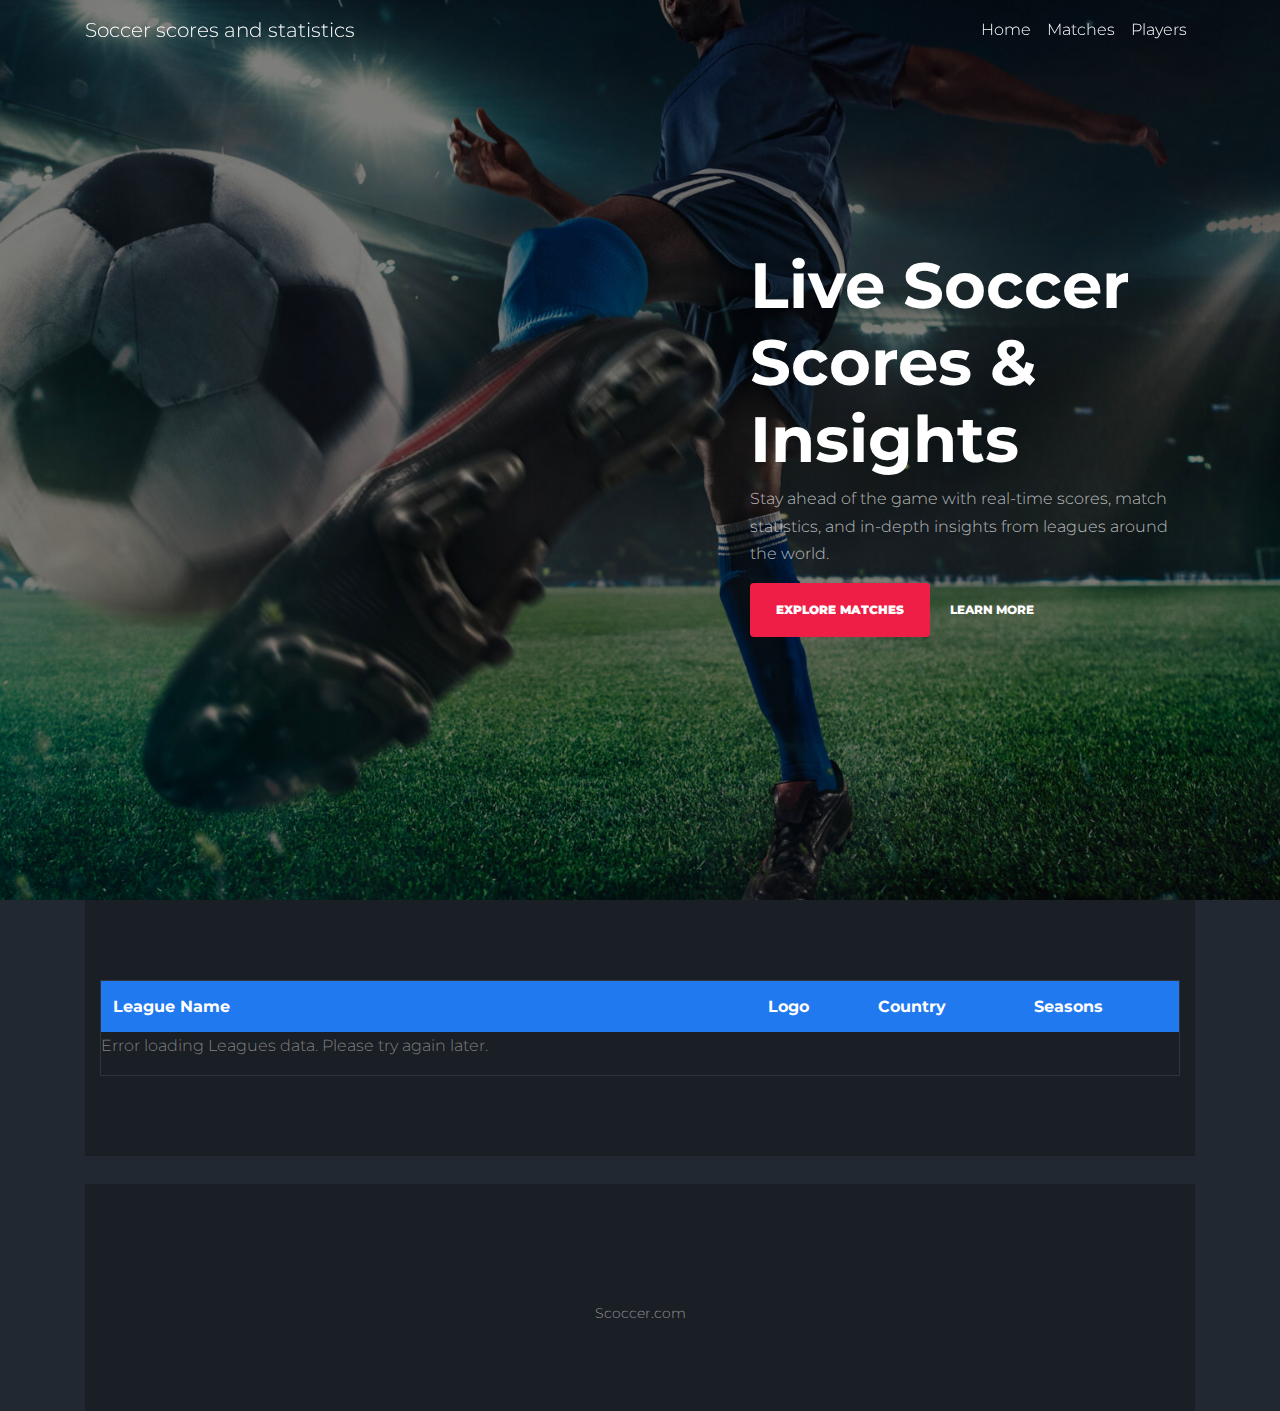
<file: 1_Football Website/index.html>
<!DOCTYPE html>
<html lang="en">
  <head>
    <title>Soccer</title>
    <meta charset="utf-8" />
    <meta
      name="viewport"
      content="width=device-width, initial-scale=1, shrink-to-fit=no"
    />
    <link
      href="https://fonts.googleapis.com/css2?family=Montserrat:wght@400;700&display=swap"
      rel="stylesheet"
    />
    <link
      href="https://cdn.jsdelivr.net/npm/bootstrap@5.3.0-alpha1/dist/css/bootstrap.min.css"
      rel="stylesheet"
    />
    <link rel="stylesheet" href="css/bootstrap/bootstrap.css" />
    <link rel="stylesheet" href="css/style.css" />
  </head>

  <body>
    <nav class="navbar navbar-expand-lg navbar-transparent fixed-top">
      <div class="container">
        <a class="navbar-brand" href="#">Soccer scores and statistics</a>
        <button
          class="navbar-toggler"
          type="button"
          data-bs-toggle="collapse"
          data-bs-target="#navbarNav"
          aria-controls="navbarNav"
          aria-expanded="false"
          aria-label="Toggle navigation"
        >
          <div class="hamburger-icon">
            <div></div>
            <div></div>
            <div></div>
          </div>
        </button>
        <div
          class="collapse navbar-collapse justify-content-end"
          id="navbarNav"
        >
          <ul class="navbar-nav">
            <li class="nav-item active">
              <a href="index.html" class="nav-link">Home</a>
            </li>
            <li class="nav-item">
              <a href="matches.html" class="nav-link">Matches</a>
            </li>
            <li class="nav-item">
              <a href="players.html" class="nav-link">Players</a>
            </li>
          </ul>
        </div>
      </div>
    </nav>

    <div class="hero overlay" style="background-image: url('images/bg_3.jpg')">
      <div class="container">
        <div class="row align-items-center">
          <div class="col-lg-5 ml-auto">
            <h1 class="text-white">Live Soccer Scores & Insights</h1>
            <p>
              Stay ahead of the game with real-time scores, match statistics,
              and in-depth insights from leagues around the world.
            </p>
            <p>
              <a href="matches.html" class="btn btn-primary py-3 px-4 mr-3"
                >Explore Matches</a
              >
              <a href="#" class="more light">Learn More</a>
            </p>
          </div>
        </div>
      </div>
    </div>

    <div class="container">
      <div class="site-section bg-dark">
        <div class="container">
          <div class="row">
            <div class="col-lg-12" style="overflow: scroll">
              <div class="widget-next-match">
                <table class="table custom-table">
                  <thead>
                    <tr>
                      <th>League Name</th>
                      <th>Logo</th>
                      <th>Country</th>
                      <th>Seasons</th>
                    </tr>
                  </thead>
                  <tbody id="match-data-leagues">
                    <!-- DATA FROM leagues API  -->
                  </tbody>
                </table>
              </div>
            </div>
          </div>
        </div>
      </div>

      <br />

      <footer class="footer-section">
        <div class="container">
          <div class="row text-center">
            <div class="col-md-12">
              <div class="pt-5">
                <p>Scoccer.com</p>
              </div>
            </div>
          </div>
        </div>
      </footer>
    </div>

    <script>
      window.addEventListener("scroll", function () {
        const navbar = document.querySelector(".navbar");
        if (window.scrollY > 10) {
          navbar.classList.add("scrolled");
        } else {
          navbar.classList.remove("scrolled");
        }
      });
    </script>

    <script src="https://cdn.jsdelivr.net/npm/bootstrap@5.3.0-alpha1/dist/js/bootstrap.bundle.min.js"></script>
    <script src="js/jquery-3.3.1.min.js"></script>
    <script src="js/bootstrap.min.js"></script>
    <script src="js/Fixtures.js"></script>
    <script src="js/Leagues.js"></script>
  </body>
</html>
</file>
<file: 1_Football Website/css/style.css>
.border-2,
.btn,
.btn.btn-black,
.btn.btn-white {
    border-width: 2px
}

.form-control,
.h1,
.h2,
.h3,
.h4,
.h5,
h1,
h2,
h3,
h4,
h5 {
    font-family: Montserrat, -apple-system, BlinkMacSystemFont, "Segoe UI", Roboto, "Helvetica Neue", Arial, sans-serif, "Apple Color Emoji", "Segoe UI Emoji", "Segoe UI Symbol", "Noto Color Emoji"
}

.bg-image.overlay:after,
.btn,
.site-logo {
    font-weight: 900
}

body {
    line-height: 1.7;
    color: gray;
    font-weight: 300;
    background-color: #222831;
    font-size: 16px
}

::-moz-selection {
    background: #000;
    color: #fff
}

::selection {
    background: #000;
    color: #fff
}

.sticky-wrapper .site-navbar,
a {
    -webkit-transition: .3s;
    -o-transition: .3s;
    transition: .3s
}

.site-mobile-menu .site-mobile-menu-header .site-mobile-menu-logo a:hover,
a:hover {
    text-decoration: none
}

.custom-media .text h3 a,
.h1,
.h2,
.h3,
.h4,
.h5,
.more.light,
.site-logo a,
.site-navbar .site-navigation .site-menu>li>a:hover,
.team-vs ul,
.ul-check.white li:before,
h1,
h2,
h3,
h4,
h5 {
    color: #fff
}

.text-black {
    color: #000 !important
}

.bg-black {
    background: #000 !important
}

.color-black-opacity-5,
.text-black-opacity-05 {
    color: rgba(0, 0, 0, .5)
}

.color-white-opacity-5,
.footer-section .widget .links li a,
.text-white-opacity-05 {
    color: rgba(255, 255, 255, .5)
}

.btn.btn-black,
.btn.btn-black.btn-outline-black:hover {
    border-color: #000;
    background: #000;
    color: #fff
}


.btn {
    text-transform: uppercase;
    font-size: 12px
}

.btn:active,
.btn:focus,
.btn:hover {
    outline: 0;
    -webkit-box-shadow: none !important;
    box-shadow: none !important
}

.btn.btn-primary:hover {
    border-color: #fff;
    background: 0 0;
    color: #fff
}

.btn.btn-black.btn-outline-black,
.btn.btn-black:hover {
    color: #000;
    background-color: transparent
}

.btn.btn-white,
.btn.btn-white.btn-outline-white:hover {
    border-color: #fff;
    background: #fff;
    color: #000
}

.btn.btn-white.btn-outline-white,
.btn.btn-white:hover {
    color: #fff;
    background-color: transparent
}

.line-height-1 {
    line-height: 1 !important
}

.form-control {
    height: 43px;
    border-radius: 4px;
    background: 0 0;
    border-width: 1px;
    color: #fff !important;
    border-color: rgba(255, 255, 255, .2)
}

.form-control:active,
.form-control:focus {
    border-color: #2079ee;
    background: 0 0
}

.form-control:active,
.form-control:focus,
.form-control:hover {
    -webkit-box-shadow: none !important;
    box-shadow: none !important
}

.site-section {
    padding: 2.5em 0
}

@media (min-width:768px) {
    .site-section {
        padding: 5em 0
    }
}

.site-section.site-section-sm {
    padding: 4em 0
}

.site-section-heading {
    padding-bottom: 20px;
    margin-bottom: 0;
    position: relative;
    font-size: 30px
}

.border-top {
    border-top: 1px solid #edf0f5 !important
}

.bg-text-line {
    display: inline;
    background: #000;
    -webkit-box-shadow: 20px 0 0 #000, -20px 0 0 #000;
    box-shadow: 20px 0 0 #000, -20px 0 0 #000
}

.hover-bg-enlarge {
    overflow: hidden;
    position: relative
}

.hover-bg-enlarge>div {
    -webkit-transform: scale(1);
    -ms-transform: scale(1);
    transform: scale(1);
    -webkit-transition: .8s ease-in-out;
    -o-transition: .8s ease-in-out;
    transition: .8s ease-in-out
}

.hover-bg-enlarge:active>div,
.hover-bg-enlarge:focus>div,
.hover-bg-enlarge:hover>div {
    -webkit-transform: scale(1.2);
    -ms-transform: scale(1.2);
    transform: scale(1.2)
}

.bg-image {
    background-size: cover;
    background-position: center center;
    background-repeat: no-repeat;
    background-attachment: fixed
}

.bg-image.overlay,
.select-wrap,
.site-navbar .site-navigation .site-menu .has-children,
.team-vs .team-2,
.wrap-icon {
    position: relative
}

.bg-image.overlay:after {
    z-index: 0;
    width: 100%;
    background: rgba(0, 0, 0, .7)
}

.bg-image>.container {
    position: relative;
    z-index: 1
}

.play-single-big {
    width: 90px;
    height: 90px;
    display: inline-block;
    border: 2px solid #fff;
    color: #fff !important;
    border-radius: 50%;
    position: relative;
    -webkit-transition: .3s ease-in-out;
    -o-transition: .3s ease-in-out;
    transition: .3s ease-in-out
}

.play-single-big>span {
    font-size: 50px;
    position: absolute;
    top: 50%;
    left: 50%;
    -webkit-transform: translate(-40%, -50%);
    -ms-transform: translate(-40%, -50%);
    transform: translate(-40%, -50%)
}

.play-single-big:hover {
    width: 120px;
    height: 120px
}

.overlap-to-top {
    margin-top: -150px
}

.ul-check {
    margin-bottom: 50px
}

.custom-table,
.site-navbar,
.site-navbar .site-navigation .site-menu {
    margin-bottom: 0
}

.ul-check li {
    position: relative;
    padding-left: 35px;
    margin-bottom: 15px;
    line-height: 1.5
}

.ul-check li:before {
    left: 0;
    font-size: 20px;
    top: -.3rem;
    font-family: icomoon;
    content: "\e5ca";
    position: absolute
}

.ul-check.success li:before {
    color: #8bc34a
}

.custom-media .text h3 a:hover,
.footer-section .widget .links li a:hover,
.site-mobile-menu .site-nav-wrap a:hover,
.site-mobile-menu .site-nav-wrap li.active>a,
.site-navbar .site-navigation .site-menu .has-children:active>a,
.site-navbar .site-navigation .site-menu .has-children:focus>a,
.site-navbar .site-navigation .site-menu .has-children:hover>a,
.sticky-wrapper.is-sticky .site-navbar .site-menu>li>a:hover,
.ul-check.primary li:before {
    color: #2079ee
}

.select-wrap .icon,
.wrap-icon .icon {
    position: absolute;
    right: 10px;
    top: 50%;
    -webkit-transform: translateY(-50%);
    -ms-transform: translateY(-50%);
    transform: translateY(-50%);
    font-size: 22px
}
.navbar {
    transition: background-color 0.3s ease, color 0.3s ease;
  }
  
  .navbar.scrolled {
    background-color: white !important;
  }
  
  .navbar .navbar-brand {
    color: #fff; 
  }
  .navbar.scrolled .navbar-brand {
    color: #000; 
  }
  
  .navbar .nav-link {
    color: #fff; 
  }
  
  .navbar.scrolled .nav-link {
    color: #000; 
  }
  
  .navbar.scrolled .nav-link:hover {
    color: #007bff; 
  }
  
  .navbar-toggler {
    border-color: #fff; 
  }
  
  .navbar.scrolled .navbar-toggler {
    border-color: #000;
  }
  
  .navbar-toggler-icon {
    background-color: #fff; 
  }
  
  .navbar.scrolled .navbar-toggler-icon {
    background-color: #000; 
  }
.select-wrap select,
.wrap-icon select {
    -webkit-appearance: none;
    -moz-appearance: none;
    appearance: none;
    width: 100%
}

.site-logo {
    position: relative;
    font-size: 1.3rem
}

.sticky-wrapper {
    position: absolute;
    z-index: 100;
    width: 100%
}

.sticky-wrapper+.site-blocks-cover {
    margin-top: 96px
}

.sticky-wrapper .site-navbar .site-menu>li>a.active {
    color: #fff;
    position: relative
}

.sticky-wrapper .site-navbar .site-menu>li>a.active:after {
    height: 2px;
    background: #fff;
    content: "";
    position: absolute;
    bottom: 0;
    left: 20px;
    right: 20px
}

.sticky-wrapper.is-sticky .site-navbar {
    -webkit-box-shadow: 4px 0 20px -5px rgba(0, 0, 0, .2);
    box-shadow: 4px 0 20px -5px rgba(0, 0, 0, .2);
    background: #fff
}

.sticky-wrapper.is-sticky .site-navbar .site-logo a img {
    width: 70px
}

.sticky-wrapper.is-sticky .site-navbar .site-menu>li>a {
    padding: 5px 20px;
    color: #000;
    display: inline-block;
    text-decoration: none !important
}

.owl-dots .owl-dot.active>span,
.sticky-wrapper.is-sticky .site-navbar .site-menu>li>a.active:after {
    background: #2079ee
}

.sticky-wrapper .shrink {
    padding-top: 10px !important;
    padding-bottom: 10px !important
}

.hero {
    background-size: cover;
    background-position: center center
}

.hero,
.hero>.container>.row {
    height: 100vh;
    min-height: 500px
}

.hero.overlay:before {
    content: "";
    position: absolute;
    background: rgba(0, 0, 0, .5);
    top: 0;
    left: 0;
    right: 0;
    bottom: 0
}

.hero h1 {
    font-weight: 700;
    font-size: 4rem
}

.hero p {
    color: rgba(255, 255, 255, .7)
}

.more {
    text-transform: uppercase;
    font-size: 12px;
    font-weight: 800
}

.team-vs {
    background-color: #0d0f13;
    overflow: hidden;
    border-radius: 10px;
    position: relative;
    -webkit-box-shadow: 0 15px 30px 0 rgba(0, 0, 0, .1);
    box-shadow: 0 15px 30px 0 rgba(0, 0, 0, .1)
}

.custom-nav a:hover,
.widget-title {
    background-color: #2079ee
}

.team-vs .score {
    position: absolute;
    top: 50%;
    left: 48%;
    -webkit-transform: translate(-50%, -50%);
    -ms-transform: translate(-50%, -50%);
    transform: translate(-50%, -50%);
    color: #fff;
    font-size: 3rem;
    font-weight: 700;
    z-index: 2;
    letter-spacing: .2em
}

@media (max-width:991.98px) {
    .hover-bg-enlarge {
        height: auto !important
    }

    .hover-bg-enlarge .bg-image-md-height {
        height: 300px !important
    }

    .img-md-fluid {
        max-width: 100%
    }

    .display-1,
    .display-3 {
        font-size: 3rem
    }

    .hero h1 {
        font-size: 2.5rem
    }

    .team-vs .score {
        font-size: 2rem;
        left: 50%
    }
}

.team-vs h3 {
    font-size: 20px;
    color: #fff;
    font-weight: 900;
    margin-bottom: 20px
}

.team-vs .team-details {
    position: relative;
    z-index: 2
}

.team-vs .team-details img {
    width: 90px
}

.team-vs .team-1,
.team-vs .team-2 {
    padding: 30px
}

.team-vs .team-2:before {
    position: absolute;
    background: #2079ee;
    content: "";
    left: -12%;
    right: 0;
    top: 0;
    width: 200%;
    height: 200%;
    -webkit-transform: skew(-15deg);
    -ms-transform: skew(-15deg);
    transform: skew(-15deg)
}

.widget-next-match {
    border: 1px solid rgba(255, 255, 255, .1)
}

.widget-vs {
    width: 100%
}

.widget-vs img {
    max-width: 120px
}

.widget-vs h3 {
    color: #fff;
    font-weight: 700;
    font-size: 18px
}

.widget-vs .vs>span {
    display: inline-block;
    font-size: 12px;
    background: #2079ee;
    padding: 5px 20px;
    border-radius: 30px;
    color: #fff;
    font-weight: 700
}

.widget-vs-contents {
    padding-bottom: 0
}

.widget-vs-contents h4 {
    color: #2079ee;
    font-size: 16px;
    font-weight: 700
}

.widget-title {
    padding: 16px 20px;
    color: #fff
}

.widget-title h3 {
    margin: 0;
    padding: 0;
    font-size: 16px;
    color: #fff;
    font-weight: 700
}

.widget-body {
    padding: 20px
}

.title-section {
    margin-bottom: 30px
}

.title-section .heading {
    color: #fff;
    font-size: 20px;
    position: relative;
    padding-left: 30px
}

.title-section .heading:before {
    position: absolute;
    content: "";
    width: 10px;
    top: 0;
    left: 0;
    bottom: 0;
    background: #2079ee
}

.custom-table thead tr th {
    background: #2079ee;
    color: #fff;
    border: none
}

.custom-table tbody tr td {
    border: none;
    border-bottom: 1px solid rgba(255, 255, 255, .1);
    color: #fff;
}

.custom-table tbody tr td strong {
    font-weight: 400
}

.custom-table tbody tr:last-child td {
    border: none
}

.footer-section {
    padding: 70px 0;
    font-size: 14px;
    color: rgba(255, 255, 255, .5);
    background: #1a1e25
}

.footer-section .widget h3 {
    color: #fff;
    font-size: 18px;
    margin-bottom: 20px
}

.footer-section .widget .links li {
    margin-bottom: 10px
}

.custom-nav a {
    font-size: 30px;
    display: inline-block;
    width: 40px;
    height: 40px;
    position: relative;
    color: #fff;
    border-radius: 5px;
    background: rgba(255, 255, 255, .1)
}

.custom-nav a>span {
    position: absolute;
    top: 50%;
    left: 50%;
    -webkit-transform: translate(-50%, -50%);
    -ms-transform: translate(-50%, -50%);
    transform: translate(-50%, -50%)
}

.bg-light {
    background: rgba(255, 255, 255, .05) !important
}

.bg-dark {
    background: #1a1e25 !important
}

.hamburger-icon {
    display: flex;
    flex-direction: column;
    justify-content: space-between;
    width: 25px;
    height: 18px;
}

.hamburger-icon div {
    width: 100%;
    height: 3px;
    background-color: #f7f7f7; /* Change to your desired color */
    border-radius: 2px;
}
</file>
